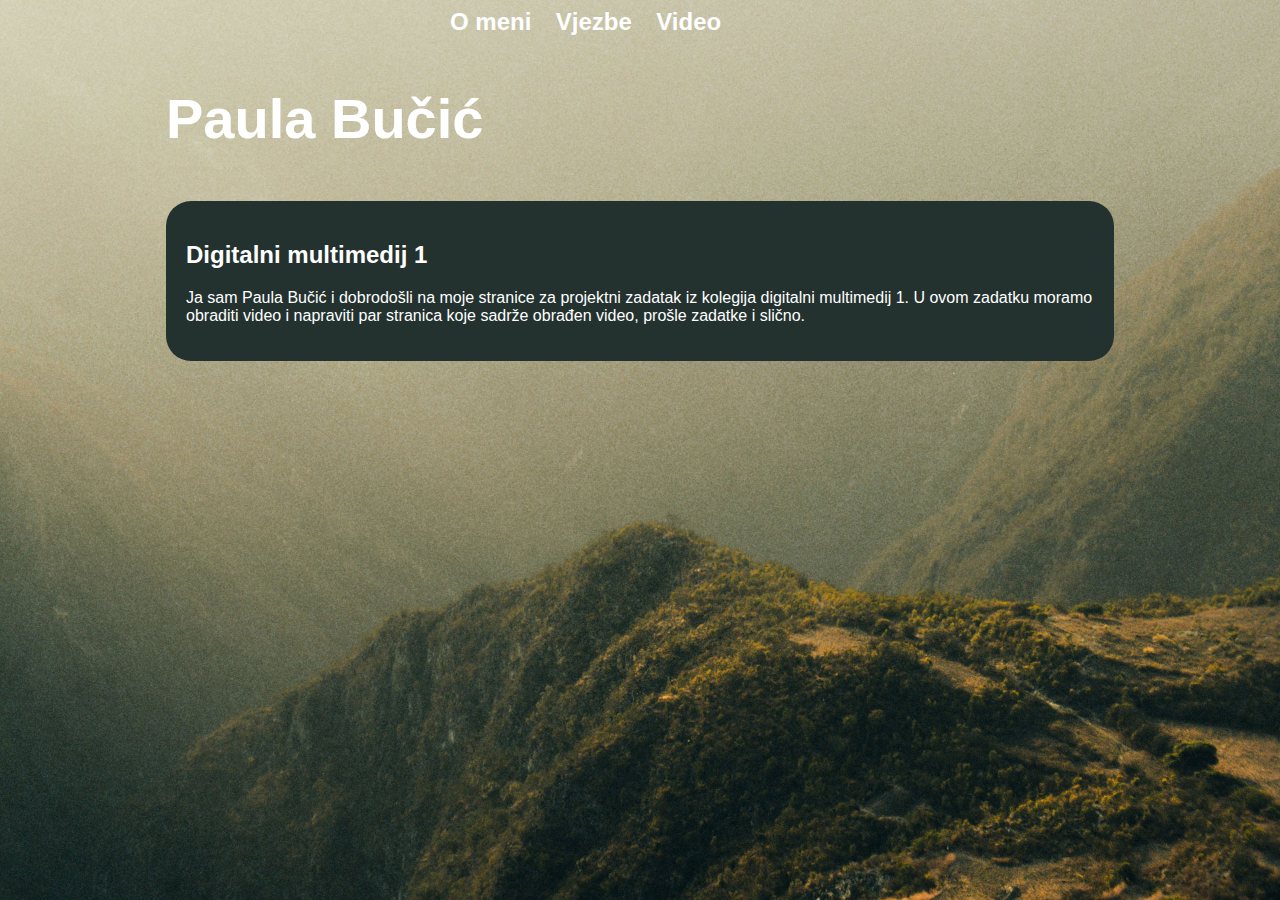
<file: index.html>
<DOCTYPE! html>
<html>
<head>
	<meta charset="utf-8">
	<title>Paula Bučić - Projektni</title>
	<link rel="stylesheet" href="style.css">
</head> 
<body>
<nav class="navigacija">
  <a href="o_meni.html" class="navigacija">O meni</a> 
  <a href="vjezbe.html" class="navigacija">Vjezbe</a> 
  <a href="video.html" class="navigacija">Video</a>
</nav>
<div class="body">
<h1 style="margin: 50px 0;">
  Paula Bučić
</h1>
<div class="opis">
<h2>
  Digitalni multimedij 1
</h2>
<p>
Ja sam Paula Bučić i dobrodošli na moje stranice za projektni zadatak iz kolegija digitalni multimedij 1.
U ovom zadatku moramo obraditi video i napraviti par stranica koje sadrže obrađen video, prošle 
zadatke i slično.
</p>
</div>
</div>
</body>
</html>
</file>
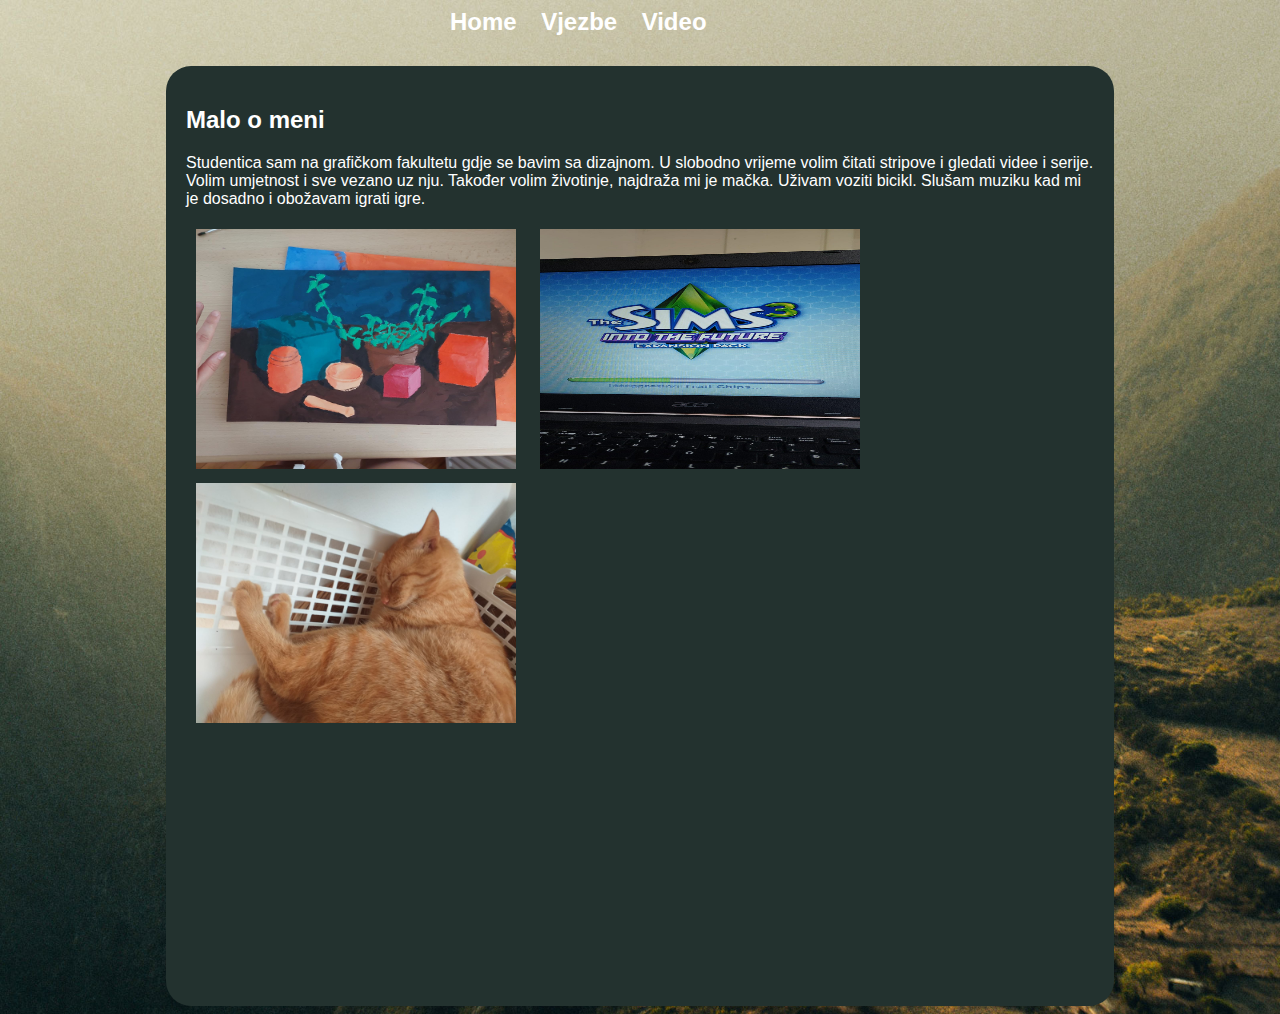
<file: o_meni.html>
<DOCTYPE! html>
<html>
<head>
	<meta charset="utf-8">
	<title>Paula Bučić - O meni</title>
	<link rel="stylesheet" href="style.css">
</head> 
<body>
<nav class="navigacija">
  <a href="index.html" class="navigacija">Home</a> 
  <a href="vjezbe.html" class="navigacija">Vjezbe</a> 
  <a href="video.html" class="navigacija">Video</a>
</nav>
<div class="body" style="margin-top:30px;">
<div class="omeni">
<h2>
  Malo o meni
</h2>
<p>
Studentica sam na grafičkom fakultetu gdje se bavim sa dizajnom. U slobodno vrijeme volim čitati stripove i gledati videe i serije. Volim umjetnost i sve vezano uz nju. Također volim 
životinje, najdraža mi je mačka. Uživam voziti bicikl. Slušam muziku kad mi je dosadno i obožavam igrati igre.
</p>
<img src="Materijali/prva.jpeg">
<img src="Materijali/druga.jpeg">
<img src="Materijali/treca.jpeg">
<iframe width="320" height="240" style="margin:5px 10px;" src="https://www.youtube.com/embed/PNqcAycQ7bk" title="YouTube video player" 
frameborder="0" allow="accelerometer; autoplay; clipboard-write; encrypted-media; gyroscope; picture-in-picture" allowfullscreen></iframe>
<iframe width="320" height="240" style="margin:5px 10px;" src="https://www.youtube.com/embed/8HxRx-cZ4YU" title="YouTube video player" frameborder="0" 
allow="accelerometer; autoplay; clipboard-write; encrypted-media; gyroscope; picture-in-picture" allowfullscreen></iframe>
<iframe width="320" height="240" style="margin:5px 10px;" src="https://www.youtube.com/embed/xY_x6OTb0Jc" title="YouTube video player" frameborder="0" 
allow="accelerometer; autoplay; clipboard-write; encrypted-media; gyroscope; picture-in-picture" allowfullscreen></iframe>

</div>


</div>


</body>
</html>
</file>
<file: style.css>
*{
	box-sizing:border-box;
}
body{
	background-image: url("Materijali/pozadina.jpg");
	background-repeat: no-repeat;
	background-size: cover;
	font-family: Arial;
}
nav.navigacija{
	margin: 0 auto;
	width: 400px;
}
nav a.navigacija{
	color: white;
	font-size: 24px;
	font-weight: bold;
	text-decoration:none;
	padding: 10px;
}
nav a.navigacija:hover{
	color: #23322f;
	background-color:white;
	font-size: 24px;
	font-weight: bold;
	text-decoration:none;
	padding: 10px;
}
nav a.natrag{
	color: white;
	font-size: 24px;
	font-weight: bold;
	text-decoration:none;
	padding: 10px;
}
nav a.natrag:hover{
	color: #23322f;
	background-color:white;
	font-size: 24px;
	font-weight: bold;
	text-decoration:none;
	padding: 10px;
}
.body{
	width: 75%;
	margin: 0 auto;
}
.opis{
	border-radius: 25px;
	padding:20px;
	background-color: #23322f;
	color: white;
}
h1{
	color: white;
	font-size: 56px;
}
.card {
  box-shadow: 0 4px 8px 0 rgba(0,0,0,0.2);
  transition: 0.3s;
  border-radius: 5px; 
  width: 30%;
  float: left;
  margin: 30px 1.5%;
  background-color: #23322f;	
  color: white;
}

.card:hover {
  box-shadow: 0 8px 16px 0 rgba(0,0,0,0.2);
}

.container {
  padding: 2px 16px;
}
.card img {
  border-radius: 5px 5px 0 0;
  width:360px;
  height:360px;
}
.nasl{
	border-radius: 25px;
	padding:15px;
	background-color: #23322f;
	color: white;
	content: "";
	clear: both;
	display: table;
	text-align:center;
	margin: 10px auto;
}
.omeni{
	border-radius: 25px;
	padding:20px;
	background-color: #23322f;
	color: white;
}
.omeni img{
	width:320px;
	height:240px;
	margin: 5px 10px;
}
.omeni video{
	margin: 5px 10px;
}
</file>
